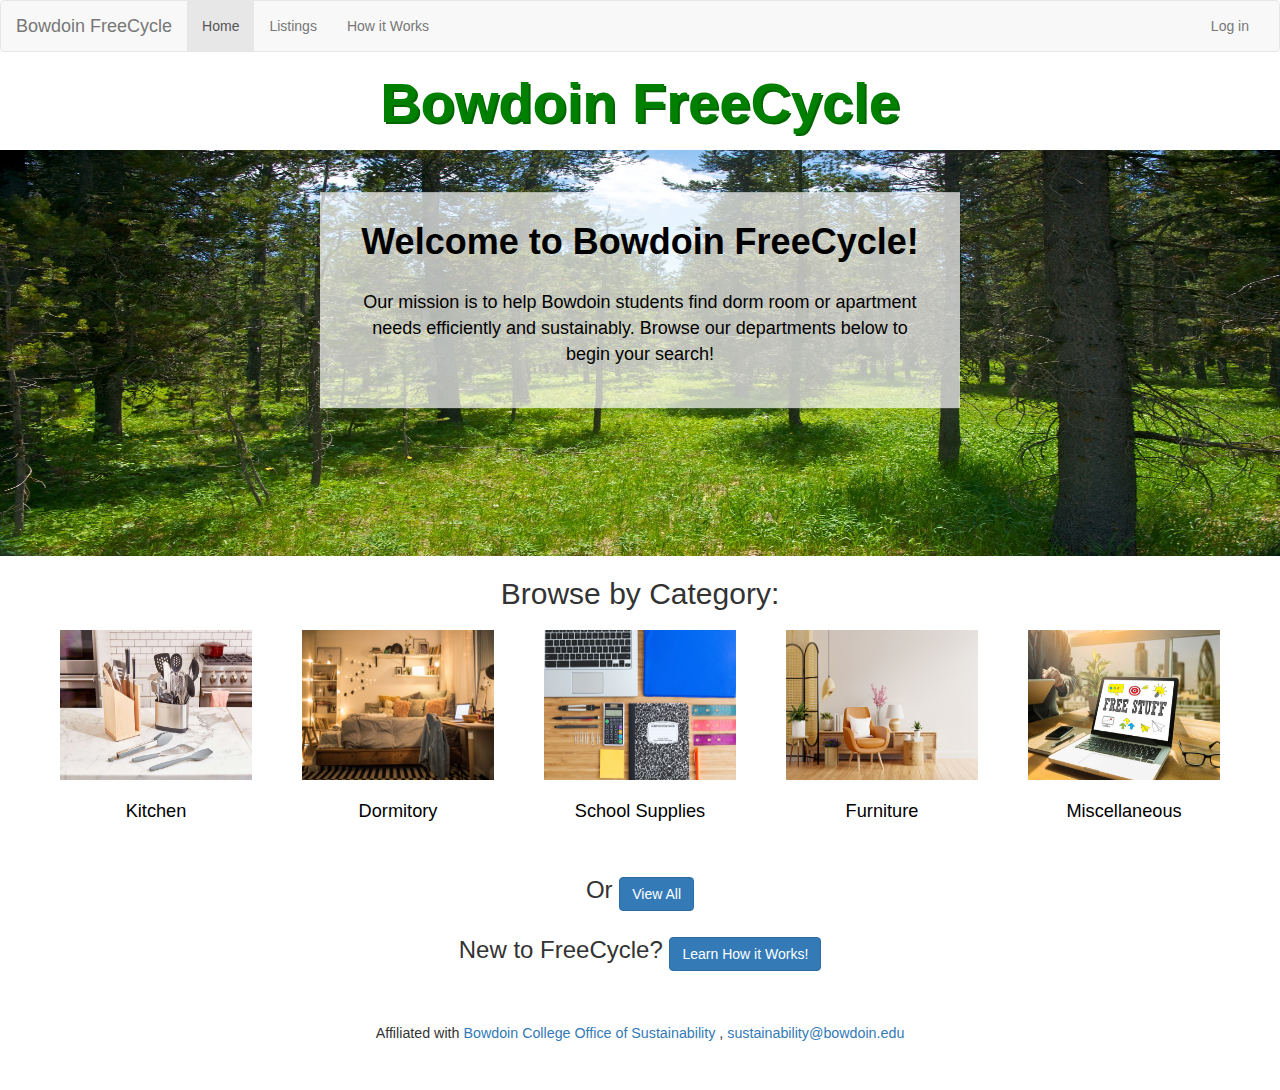
<file: index.html>
<!DOCTYPE html>
<html lang="en">
<head>
  <meta charset="utf-8">
  <meta http-equiv="X-UA-Compatible" content="IE=edge">
    <meta name="viewport" content="width=device-width, initial-scale=1">
  
  <title>Bowdoin FreeCycle</title>
  <link rel="icon" type="image/x-icon" href="assets/recycle.png">
 
  <!-- stylesheets-->
  <link rel="stylesheet" href="https://maxcdn.bootstrapcdn.com/bootstrap/3.3.7/css/bootstrap.min.css" integrity="sha384-BVYiiSIFeK1dGmJRAkycuHAHRg32OmUcww7on3RYdg4Va+PmSTsz/K68vbdEjh4u" crossorigin="anonymous">
  <link rel="stylesheet" href="stylesheets/main.css" >
  
</head>
<body>
  <nav class="navbar navbar-default nav-custom">
    <div class="container-fluid">
        <div class="navbar-header">
          <button type="button" class="navbar-toggle collapsed" data-toggle="collapse" data-target="#bs-example-navbar-collapse-1" aria-expanded="false">
            <span class="sr-only">Toggle navigation</span>
            <span class="icon-bar"></span>
            <span class="icon-bar"></span>
            <span class="icon-bar"></span>
          </button>
          <a class="navbar-brand" href="index.html">
              <span>Bowdoin FreeCycle</span>
          </a>
        </div>

        <div class="collapse navbar-collapse" id="bs-example-navbar-collapse-1">
          <ul class="nav navbar-nav">
            <li class="active"><a href="index.html">Home</a><span class="sr-only">(current)</span></li>
            <li><a href="listings.html">Listings</a></li>
            <li><a href="howitwork.html">How it Works</a></li>
          </ul>
          <ul class="nav navbar-nav navbar-right"></ul>
        </div>
    </div>
  </nav>

  <div class="content">
    <div class="main-content">
      <div class="main-title">
        <h1 class="text-center">Bowdoin FreeCycle</h1>
        <div class="main-image" style="position: relative;">
          <img src="assets/meadow-pine-trees.jpg" alt="Pine tree forest">
          <div class="text-box" style="position: absolute; top: 35%; left: 50%; transform: translate(-50%, -50%);">
            <h2>Welcome to Bowdoin FreeCycle!</h2>
            <p>Our mission is to help Bowdoin students find dorm room or apartment needs efficiently and sustainably. 
              Browse our departments below to begin your search! 
            </p>
          </div>
        </div>
      <h2 style="font-weight: normal; text-align: center;">Browse by Category:</h2>
    </div>
  </div>

  <div class="homecategories">
    <div class="homecategory" >
      <a href="listings.html" onclick="localStorage.setItem('categoryFiltered', 'kitchen')">
        <img class="homecategory img" src="assets/kitchen.jpg" alt="Kitchen Cutlery">
        <h5 class="homecategory-title">Kitchen</h5>
      </a>
    </div>
    <div class="homecategory">
      <a href="listings.html" onclick="localStorage.setItem('categoryFiltered', 'dorm')">
        <img class="homecategory img" src="assets/dorm.jpg" alt="Dormitory">
        <h5 class="homecategory-title">Dormitory</h5>
      </a>
    </div>
    <div class="homecategory">
      <a href="listings.html" onclick="localStorage.setItem('categoryFiltered', 'school')">
        <img class="homecategory img" src="assets/school.png" alt="School Supplies">
        <h5 class="homecategory-title">School Supplies</h5>
      </a>
    </div>
    <div class="homecategory">
      <a href="listings.html" onclick="localStorage.setItem('categoryFiltered', 'furniture')" >
        <img class="homecategory img" src="assets/furniture.png" alt="Chair in living room">
        <h5 class="homecategory-title">Furniture</h5>
      </a>
    </div>
    <div class="homecategory">
      <a href="listings.html" onclick="localStorage.setItem('categoryFiltered', 'other')">
        <img class="homecategory img" src="assets/mis.jpg" alt="Laptop, glasses, notebook on table">
        <h5 class="homecategory-title">Miscellaneous</h5>
      </a>
    </div>
  </div>

  <div class="hometext">
    <h3 class="hometextin" style="font-weight: normal;">Or&nbsp;</h3> 
    <form class="hometextin" action="listings.html">
      <input style="align-items:center" class="btn btn-primary" type="submit" value="View All">
    </form>
  </div>
  <div class="hometext">
    <h3 class="hometextin" style="font-weight: normal;">New to FreeCycle?&nbsp;</h3>
    <form class="hometextin" action="howitwork.html">
      <input style="align-items:center" class="btn btn-primary" type="submit" value="Learn How it Works!">
    </form>
  </div>

  
  <footer> 
    <small>
      Affiliated with 
      <a href="https://www.bowdoin.edu/sustainability/sustainability-initiatives/give-and-go.html">Bowdoin College Office of Sustainability</a>
      , 
      <a href="mailto:sustainability@bowdoin.edu">sustainability@bowdoin.edu</a> 
    </small>
  </footer>

  </div>
  <!-- bootstrap-->
  <script src="https://ajax.googleapis.com/ajax/libs/jquery/3.6.3/jquery.min.js"></script>
  <script src="https://maxcdn.bootstrapcdn.com/bootstrap/3.3.7/js/bootstrap.min.js" integrity="sha384-Tc5IQib027qvyjSMfHjOMaLkfuWVxZxUPnCJA7l2mCWNIpG9mGCD8wGNIcPD7Txa" crossorigin="anonymous"></script>
  <script src="js/main.js"></script>
</body>
  
</html>
</file>
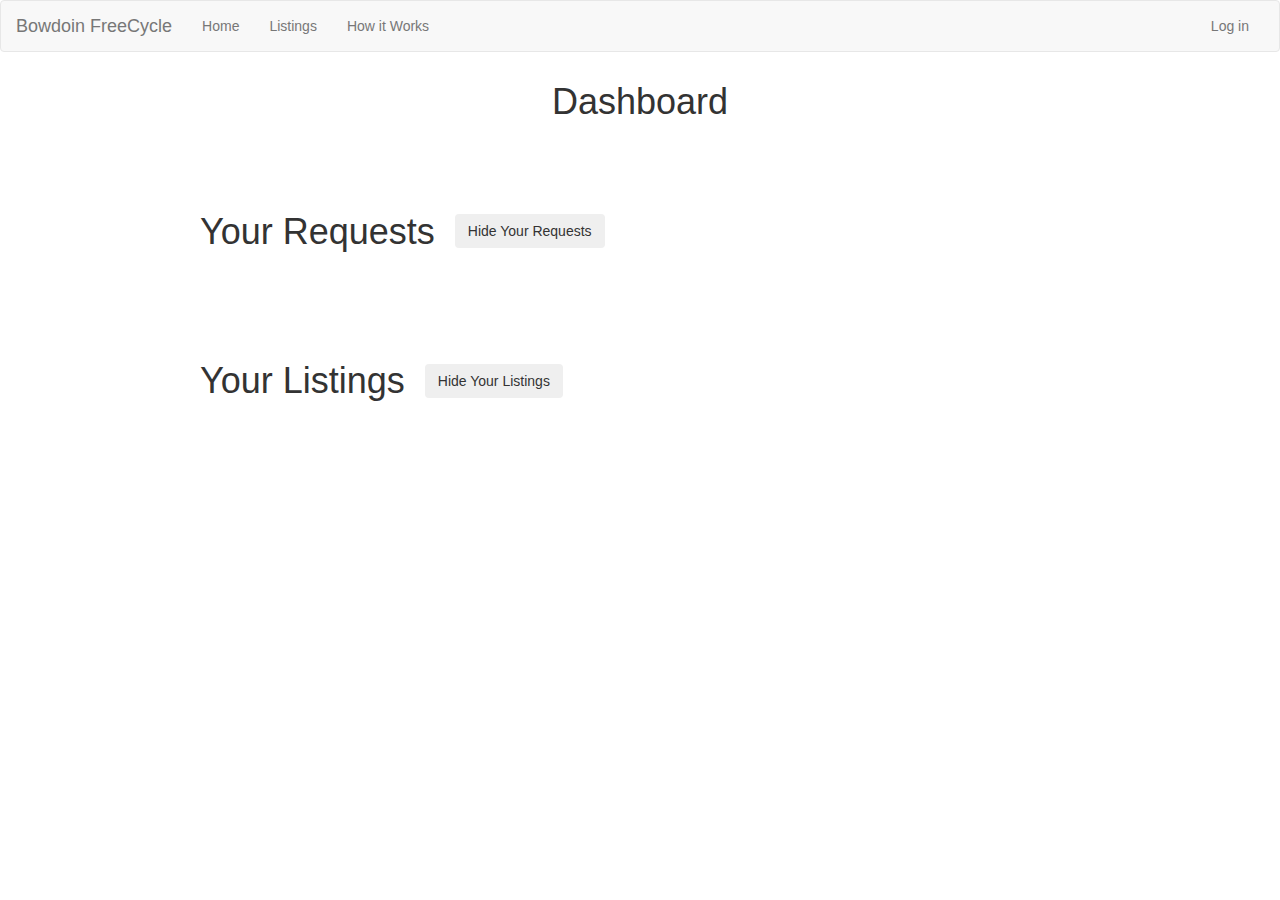
<file: dashboard.html>
<!DOCTYPE html>
<html lang="en">
<head>
  <meta charset="utf-8">
  <meta http-equiv="X-UA-Compatible" content="IE=edge">
    <meta name="viewport" content="width=device-width, initial-scale=1">
  
  <title>Bowdoin FreeCycle</title>
  <link rel="icon" type="image/x-icon" href="assets/recycle.png">
 
  <!-- stylesheets-->
  <link rel="stylesheet" href="https://maxcdn.bootstrapcdn.com/bootstrap/3.3.7/css/bootstrap.min.css" integrity="sha384-BVYiiSIFeK1dGmJRAkycuHAHRg32OmUcww7on3RYdg4Va+PmSTsz/K68vbdEjh4u" crossorigin="anonymous">
  <link rel="stylesheet" href="stylesheets/main.css" >
  
</head>
<body>
  <nav class="navbar navbar-default nav-custom">
    <div class="container-fluid">
        <div class="navbar-header">
          <button type="button" class="navbar-toggle collapsed" data-toggle="collapse" data-target="#bs-example-navbar-collapse-1" aria-expanded="false">
            <span class="sr-only">Toggle navigation</span>
            <span class="icon-bar"></span>
            <span class="icon-bar"></span>
            <span class="icon-bar"></span>
          </button>
          <a class="navbar-brand" href="index.html">
              <span>Bowdoin FreeCycle</span>
          </a>
        </div>

        <div class="collapse navbar-collapse" id="bs-example-navbar-collapse-1">
          <ul class="nav navbar-nav">
            <li><a href="index.html">Home</a><span class="sr-only">(current)</span></li>
            <li><a href="listings.html">Listings</a></li>
            <li><a href="howitwork.html">How it Works</a></li>
          </ul>
          <ul class="nav navbar-nav navbar-right"></ul>
        </div>
    </div>
  </nav>

  <div class="content">
    <div class="main-content">
      <div class="title">
        <h1 class="text-center">Dashboard</h1>
      </div>
      <div class="subtitle">
        <h1 id ="welcomeMessage" class="text-left"></h1>
      </div>
      <div class="dash-section">
        <h1 class="text-left">Your Requests</h1>
        <button id="requests-toggle" class="btn btn-secondary" onclick="toggleSection(this.id)">Hide Your Requests</button>
      </div>
      <div class="requests"></div>
      <div class="dash-section">
        <h1 class="text-left">Your Listings</h1>
        <button id="own-toggle" class="btn btn-secondary" onclick="toggleSection(this.id)">Hide Your Listings</button>
      </div>
      <div class="own"></div>
    </div>
  </div>



  <div class="modal fade" id="listing-modal" tabindex="-1" role="dialog" aria-hidden="true">
    <div class="modal-dialog modal-lg" role="document">
      <div class="modal-content">
        <div class="modal-header">
          <button type="button" class="close" data-dismiss="modal">&times;</button>
          <h4 class="modal-title" >Listing Details</h4>
        </div>
        <div class="modal-body listing-details listing-full"></div>
        <div class="modal-footer">
          <div class="hidden warn-alert cancel-alert alert" role="alert">
            Are you sure you want to cancel this request?
            <button id="dismiss-cancel" type="button" class="btn btn-secondary" onclick="dismissConfirm(this.id)">No</button>
            <button type="button" class="confirm-cancel-btn btn btn-danger">Yes, cancel this request</button>
          </div>
          <div class="hidden warn-alert delete-alert alert" role="alert">
            Are you sure you want to delete this listing?
            <button id="dismiss-delete" type="button" class="btn btn-secondary" onclick="dismissConfirm(this.id)">No</button>
            <button type="button" class="confirm-delete-btn btn btn-danger">Yes, delete this listing</button>
          </div>
          <div class="hidden success-alert alert" role="alert"></div>
          <div class="footer-btns">
            <button type="button" class="btn btn-secondary" data-dismiss="modal">Close</button>
            <button type="button" class="hidden cancel-btn btn btn-danger">Cancel this Request</button>
            <button type="button" class="hidden delete-btn btn btn-danger">Delete this Listing</button>
          </div>
        </div>
      </div>
    </div>
  </div>


  <!-- bootstrap-->
  <script src="https://ajax.googleapis.com/ajax/libs/jquery/3.6.3/jquery.min.js"></script>
  <script src="https://maxcdn.bootstrapcdn.com/bootstrap/3.3.7/js/bootstrap.min.js" integrity="sha384-Tc5IQib027qvyjSMfHjOMaLkfuWVxZxUPnCJA7l2mCWNIpG9mGCD8wGNIcPD7Txa" crossorigin="anonymous"></script>
  <script src="js/dashboard.js"></script>
  <script src="js/listings.js"></script>
  <script src="js/defaultListingsData.js"></script>
  <script src="js/main.js"></script>
</body>

</html>
</file>
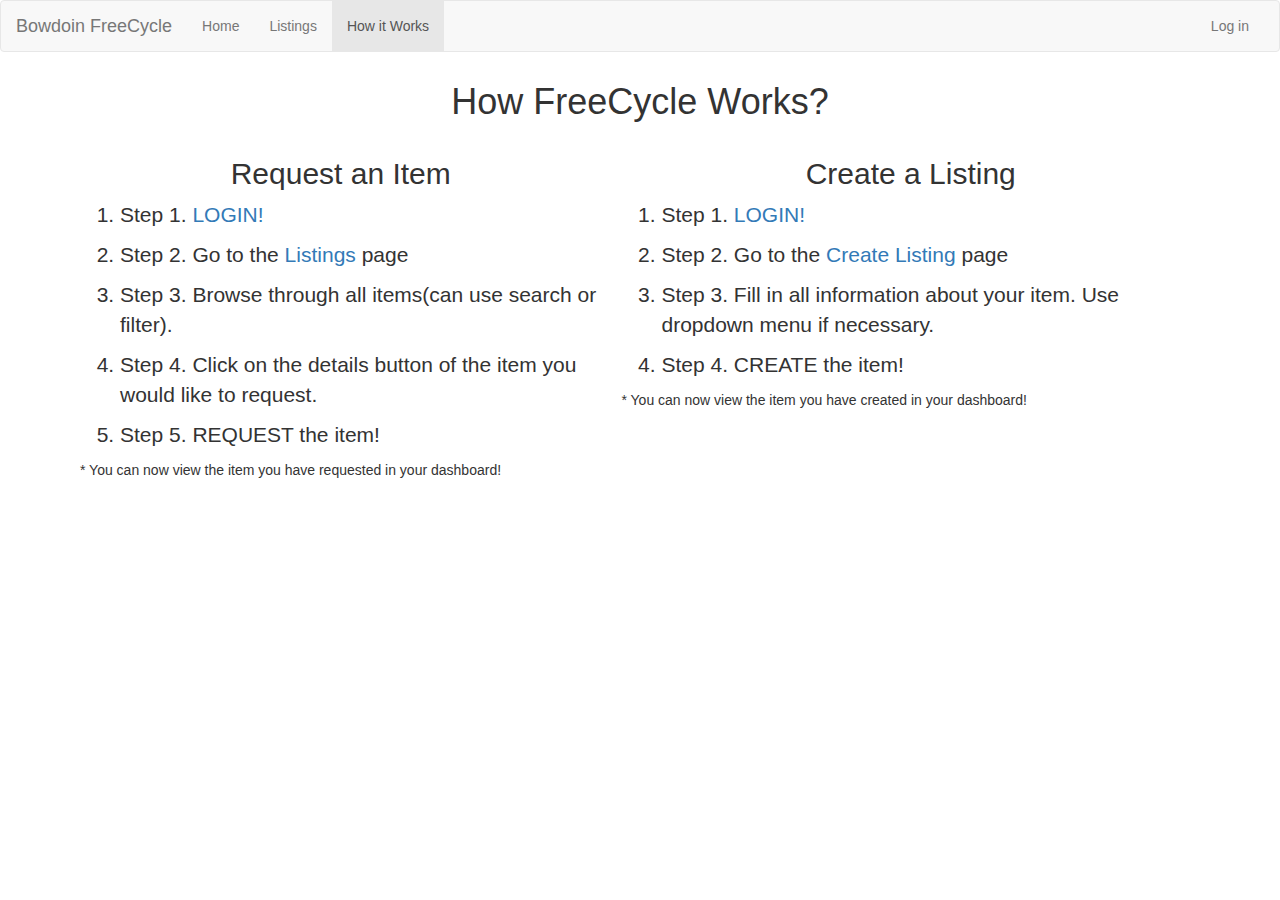
<file: howitwork.html>
<!DOCTYPE html>
<html lang="en">
<head>
  <meta charset="utf-8">
  <meta http-equiv="X-UA-Compatible" content="IE=edge">
    <meta name="viewport" content="width=device-width, initial-scale=1">
  
  <title>Bowdoin FreeCycle</title>
  <link rel="icon" type="image/x-icon" href="assets/recycle.png">
 
  <!-- stylesheets-->
  <link rel="stylesheet" href="https://maxcdn.bootstrapcdn.com/bootstrap/3.3.7/css/bootstrap.min.css" integrity="sha384-BVYiiSIFeK1dGmJRAkycuHAHRg32OmUcww7on3RYdg4Va+PmSTsz/K68vbdEjh4u" crossorigin="anonymous">
  <link rel="stylesheet" href="stylesheets/main.css" >
        
</head>

<body>
    <nav class="navbar navbar-default nav-custom">
        <div class="container-fluid">
            <div class="navbar-header">
            <button type="button" class="navbar-toggle collapsed" data-toggle="collapse" data-target="#bs-example-navbar-collapse-1" aria-expanded="false">
                <span class="sr-only">Toggle navigation</span>
                <span class="icon-bar"></span>
                <span class="icon-bar"></span>
                <span class="icon-bar"></span>
            </button>
            <a class="navbar-brand" href="index.html">
                <span>Bowdoin FreeCycle</span>
            </a>
            </div>
    
            <div class="collapse navbar-collapse" id="bs-example-navbar-collapse-1">
            <ul class="nav navbar-nav">
                <li><a href="index.html">Home</a><span class="sr-only">(current)</span></li>
                <li><a href="listings.html">Listings</a></li>
                <li class="active"><a href="howitwork.html">How it Works</a></li>
            </ul>
            <ul class="nav navbar-nav navbar-right"></ul> 
            </div>
        </div>
    </nav>

  <div class="content">
    <div class="main-content">
      <div class="title">
        <h1 class="text-center">How FreeCycle Works?</h1>
      </div>
    </div>
    
    <div class="container">
        <div class="title">
          <h2 class="text-center">Request an Item</h2>
          <ol class="steps">
            <li>Step 1. <a href="login.html">LOGIN!</a></li>
            <li>Step 2. Go to the <a href="listings.html">Listings</a> page</li>
            <li>Step 3. Browse through all items(can use search or filter).</li>
            <li>Step 4. Click on the details button of the item you would like to request.</li>
            <li>Step 5. REQUEST the item!</li>
          </ol>
          * You can now view the item you have requested in your dashboard!
        </div>
        <div class="title">
          <h2 class="text-center">Create a Listing</h2>
          <ol class="steps">
            <li>Step 1. <a href="login.html">LOGIN!</a></li>
            <li>Step 2. Go to the <a id="create-listing-link" href="create-listing.html">Create Listing</a> page</li>
            <li>Step 3. Fill in all information about your item. Use dropdown menu if necessary. </li>
            <li>Step 4. CREATE the item!</li>
          </ol>
          * You can now view the item you have created in your dashboard!
        </div>
    </div>

  </div>
  <!-- bootstrap-->
  <script src="https://ajax.googleapis.com/ajax/libs/jquery/3.6.3/jquery.min.js"></script>
  <script src="https://maxcdn.bootstrapcdn.com/bootstrap/3.3.7/js/bootstrap.min.js" integrity="sha384-Tc5IQib027qvyjSMfHjOMaLkfuWVxZxUPnCJA7l2mCWNIpG9mGCD8wGNIcPD7Txa" crossorigin="anonymous"></script>
  <script src="js/login.js"></script>
  <script src="js/main.js"></script>
  <script src="js/howitworks.js"></script>
</body>

</html>
</file>
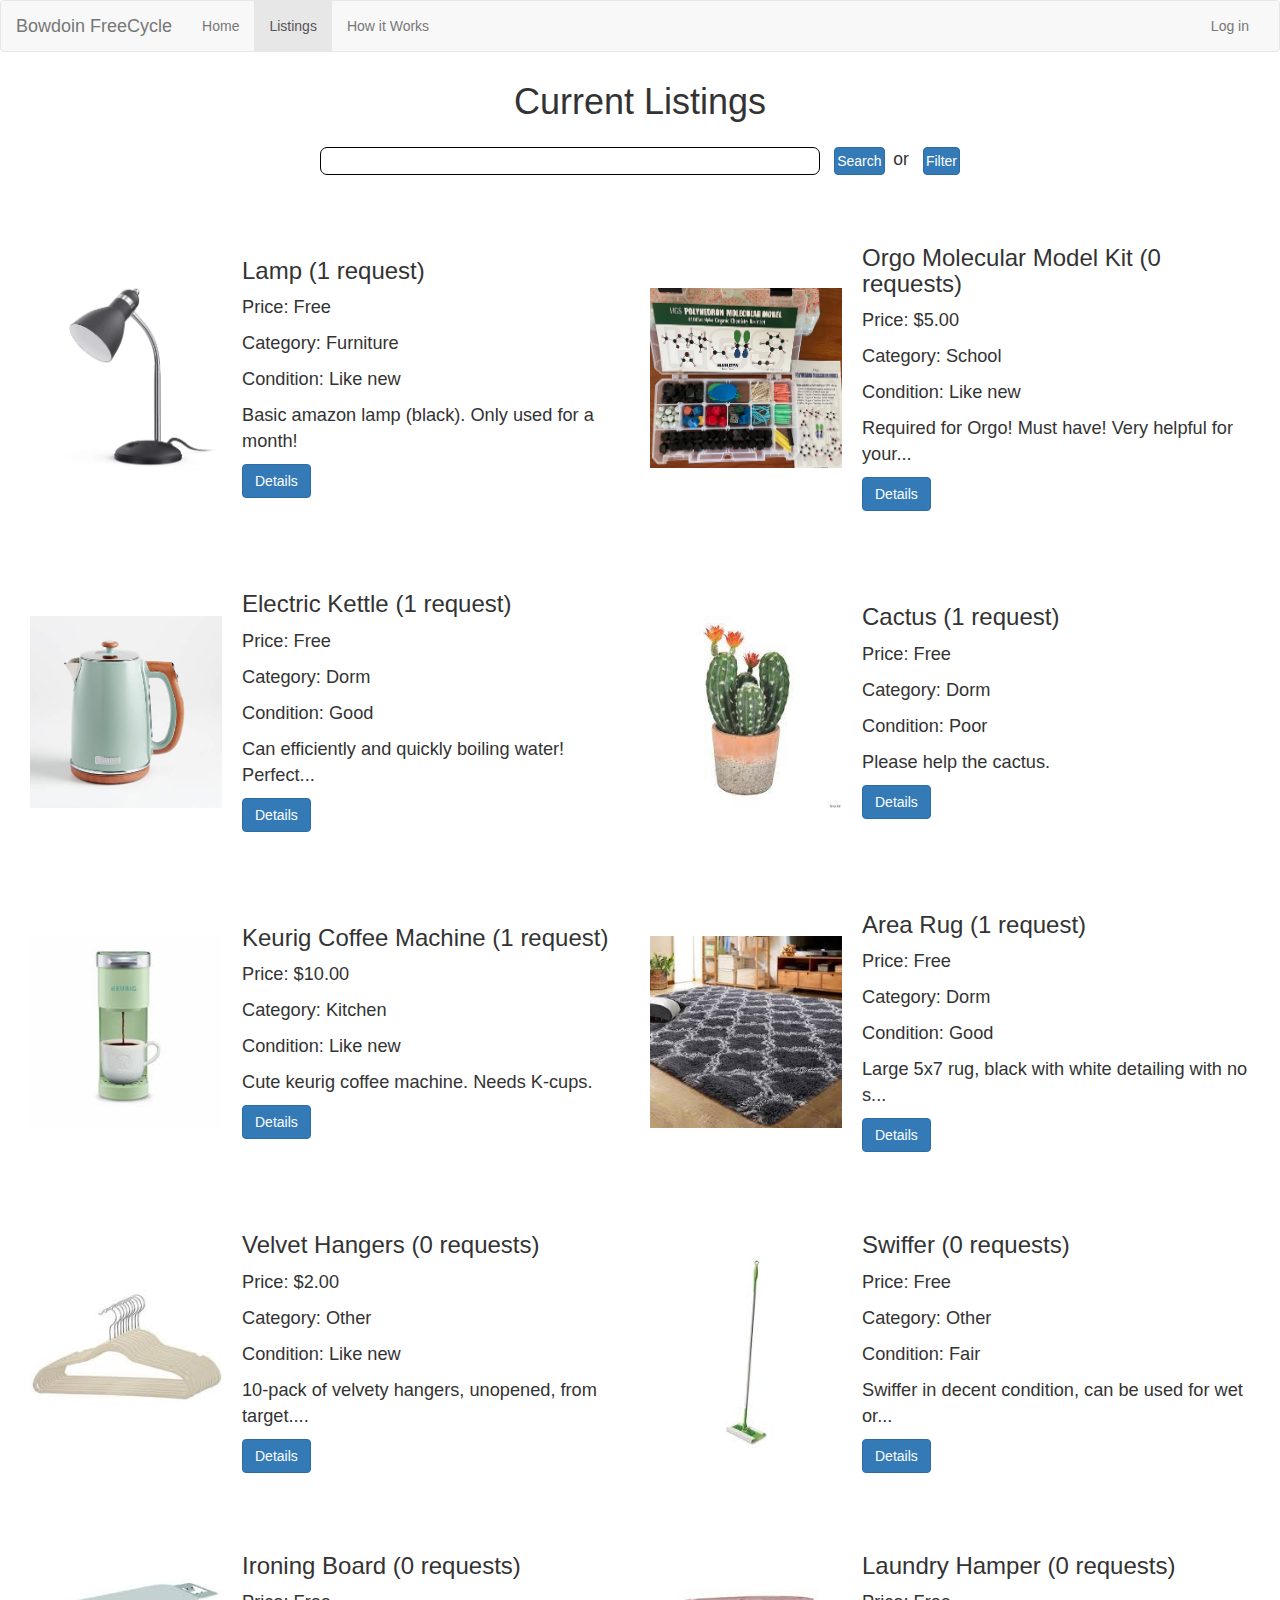
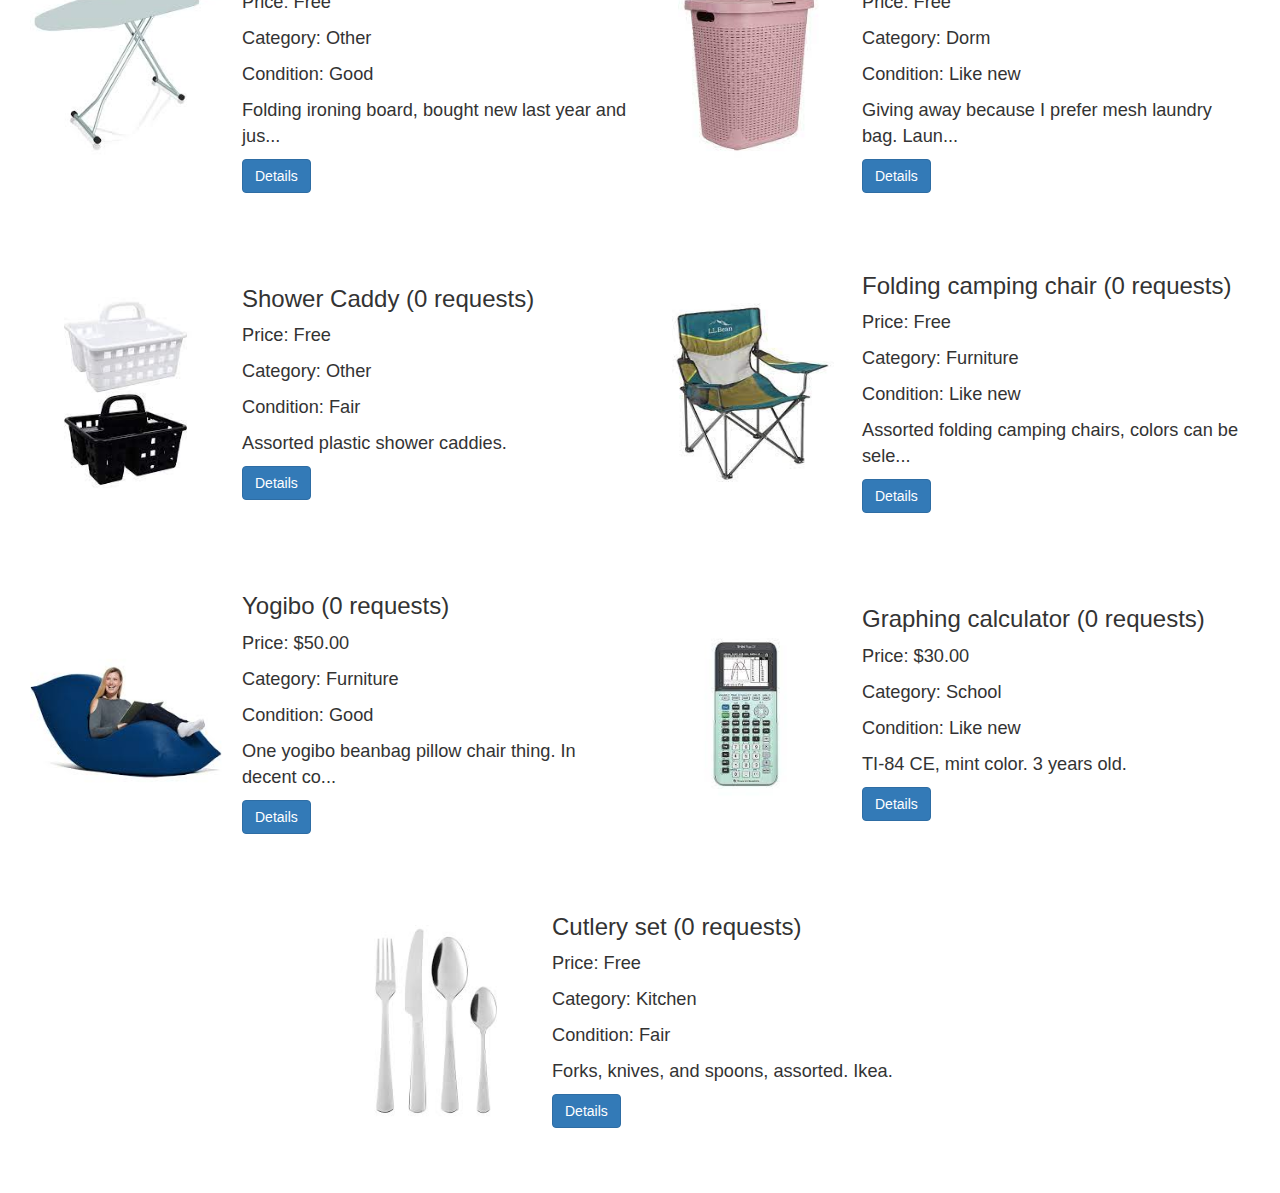
<file: listings.html>
<!DOCTYPE html>
<html lang="en">
<head>
  <meta charset="utf-8">
  <meta http-equiv="X-UA-Compatible" content="IE=edge">
    <meta name="viewport" content="width=device-width, initial-scale=1">
  
  <title>Bowdoin FreeCycle</title>
  <link rel="icon" type="image/x-icon" href="assets/recycle.png">
 
  <!-- stylesheets-->
  <link rel="stylesheet" href="https://maxcdn.bootstrapcdn.com/bootstrap/3.3.7/css/bootstrap.min.css" integrity="sha384-BVYiiSIFeK1dGmJRAkycuHAHRg32OmUcww7on3RYdg4Va+PmSTsz/K68vbdEjh4u" crossorigin="anonymous">
  <link rel="stylesheet" href="stylesheets/main.css" >
  <link rel="stylesheet" href="stylesheets/listing.css" >
  
</head>
<body>
  <nav class="navbar navbar-default nav-custom">
    <div class="container-fluid">
        <div class="navbar-header">
          <button type="button" class="navbar-toggle collapsed" data-toggle="collapse" data-target="#bs-example-navbar-collapse-1" aria-expanded="false">
            <span class="sr-only">Toggle navigation</span>
            <span class="icon-bar"></span>
            <span class="icon-bar"></span>
            <span class="icon-bar"></span>
          </button>
          <a class="navbar-brand" href="index.html">
              <span>Bowdoin FreeCycle</span>
          </a>
        </div>

        <div class="collapse navbar-collapse" id="bs-example-navbar-collapse-1">
          <ul class="nav navbar-nav">
            <li id="main-button"><a href="index.html">Home</a><span class="sr-only">(current)</span></li>
            <li class="active"><a href="listings.html">Listings</a></li>
            <li><a href="howitwork.html">How it Works</a></li>
          </ul>
          <ul class="nav navbar-nav navbar-right"></ul>
        </div>
    </div>
  </nav>

  <div class="content">
    <div class="title">
      <h1 class="text-center">Current Listings</h1>
    </div>

    <div class = "searchbar">

      <input type = "text" id = "search">
      <button class = "button btn btn-primary" id = "searchbutton" onclick = "performSearch()">Search</button>
      <p style="margin-left: .5em;  text-align:center;font-size:1.25em; "> or </p>
      <button class = "button btn btn-primary" id = "filterbutton" data-toggle="modal" data-target="#filter-modal">Filter</button>

    </div>
    
    <div id="filter-list"></div>

    <div class="listings">
    </div>
  </div>

  <!-- From https://getbootstrap.com/docs/4.0/components/modal/ -->
  <div class="modal fade" id="listing-modal" tabindex="-1" role="dialog" aria-hidden="true">
    <div class="modal-dialog modal-lg" role="document">
      <div class="modal-content">
        <div class="modal-header">
          <button type="button" class="close" data-dismiss="modal">&times;</button>
          <h4 class="modal-title" >Listing Details</h4>
        </div>
        <div class="modal-body listing-details listing-full"></div>
        <div class="modal-footer">
          <div class="hidden request-alert alert" role="alert">
            Unable to request: You must <a href="login.html" class="alert-link">log in</a> to request items.
          </div>
          <div class="hidden request-alert alert" role="alert">
            Unable to request: You can't make a request on your own listing.
          </div>
          <div class="hidden request-alert alert" role="alert">
            Unable to request: You already made a request for this listing.
          </div>
          <button type="button" class="btn btn-secondary" data-dismiss="modal">Close</button>
          <button type="button" class="request-btn btn btn-primary">Request</button>
        </div>
      </div>
    </div>
  </div>


  <!-- popup-->
  <div class="modal fade" id="filter-modal" tabindex="-1" role="dialog" aria-hidden="true">
    <div class="modal-dialog" role="document">
      <div class="modal-content">
        <div class="modal-header">
          <button type="button" class="close" data-dismiss="modal">&times;</button>
          <h4 class="modal-title" id="listing-modal-label">Select Filters for Items</h4>
        </div>
        <div class="modal-body">
          <form>
            <div class="form-group">
              <h3 class = "modal-title">Category Filtering </h3>
              <h6 class = "modal-title" style="text-align: left;">If you just want to filter by condition or price, select those only.</h6>
              <div class="form-check" id = "category_check">
                <input class="form-check-input" type="checkbox" id="check1" name="dorm" value="dorm">
                <label class="form-check-label">Dorm</label>
                <input class="form-check-input" type="checkbox" id="check2" name="school" value="school">
                <label class="form-check-label">School</label>
                <input class="form-check-input" type="checkbox" id="check3" name="kitchen" value="kitchen">
                <label class="form-check-label">Kitchen</label>
                <input class="form-check-input" type="checkbox" id="check4" name="furniture" value="furniture">
                <label class="form-check-label">Furniture</label>
                <input class="form-check-input" type="checkbox" id="check5" name="other" value="other">
                <label class="form-check-label">Other</label>
              </div>

              <h3 class = "modal-title">Condition</h3>
              <div class="form-check" id = "condition">
                <input class="form-check-input" type="checkbox" id="cond1" name="poor" value="poor">
                <label class="form-check-label">Poor</label>
                <input class="form-check-input" type="checkbox" id="cond2" name="fair" value="fair">
                <label class="form-check-label">Fair</label>
                <input class="form-check-input" type="checkbox" id="cond3" name="good" value="good">
                <label class="form-check-label">Good</label>
                <input class="form-check-input" type="checkbox" id="cond4" name="likenew" value="like new">
                <label class="form-check-label">Like New</label>
              
              </div>

              <h3 class = "modal-title">Price</h3>
              <label for="price_limit">Enter a maximum price (leave blank or put 0 for FREE):</label>
              <input id = "price_limit" name = "price_limit" type="number" min= "0">
              

            </div>

          </form>

          
        </div>
        <div class="modal-footer">
          <button type="button" class="btn btn-secondary" data-dismiss="modal">Close</button>
          <button id="filter_btn" type="button" class="btn btn-primary" onclick="performFilter()" >Filter</button>
        </div>
      </div>
    </div>
  </div>

  <!-- bootstrap-->
  <script src="https://ajax.googleapis.com/ajax/libs/jquery/3.6.3/jquery.min.js"></script>
  <script src="https://maxcdn.bootstrapcdn.com/bootstrap/3.3.7/js/bootstrap.min.js" integrity="sha384-Tc5IQib027qvyjSMfHjOMaLkfuWVxZxUPnCJA7l2mCWNIpG9mGCD8wGNIcPD7Txa" crossorigin="anonymous"></script>
  <script src="js/main.js"></script>
  <script src="js/listings.js" defer></script>
  <script src="js/listingDisplay.js" defer></script>
  <script src="js/defaultListingsData.js"></script>
</body>

</html>
</file>
<file: stylesheets/main.css>
body {
   background-color: white;
   padding-bottom: 5vh;
}

.content {
   position: relative;
}

img {
   width: 100%;
   height: 29em;
   margin-bottom: 1.5em;
}
 
.homecategories a:link,
.homecategories a:visited {
   color: black;
   text-align: center;
   text-decoration: none;
}

.homecategories a:hover {
   color: gray;
   text-align: center;
   text-decoration: none;
}

.main-title h1{
display: block;
font-size: 4em;
margin-bottom: 0.3em;
margin-left: 0;
margin-right: 0;
font-weight: bold;
color: green;
text-shadow: 2px 2px darkgreen;
}

.text-box {
position: absolute;
top: -30%;
left: 50%;
transform: translate(-50%, -50%);
z-index: 1;
text-align: center;
background-color: rgba(255, 255, 255, 0.7);
padding: 30px;
}

.text-box h2 {
font-size: 36px;
font-weight: bold;
color: #000;
}

.text-box p {
margin-top: 5%;
font-size: 18px;
color: #000;
} 

.navbar {
   margin-bottom: 0;
}

.listings, 
.requests,
.own {
   display: flex;
   flex-direction: row;
   flex-wrap: wrap;
   align-items: center;
   justify-content: center;
   column-gap: 20px;
   row-gap: 80px;
   padding: 2rem;
   margin-top: 50px;
}

.listings img, 
.requests img,
.own img {
   width: 100%;
   height: auto;
   max-width: 15vw;
   max-height: 15vw;
   min-width: 180px;
   min-height: 180px;
   margin-bottom: 0;
} 

.listings h3,
.requests h3,
.listing-details h3 {
   margin-top: 0;
}

.listing {
   display: flex;
   flex-direction: row;
   align-items: center; 
   justify-content: center;
   column-gap: 20px;
   width: 100%;
   min-width: 200px;
   max-width: 600px;
   height: 100%;
}

.listing-details {
   display: flex;
   flex-direction: row;
   align-items: center; 
   column-gap: 20px;
   width: 100%;
   min-width: 200px;
   max-width: 600px;
}

.listing p,
.listing-details p {
   font-size: 1.3em;   
}

.listing-info {
   width: 100%;
}

.listing-full {
   min-width: 550px;
   max-width: unset;
}

.img-btn {
   cursor: pointer;
}

.title {
   padding-top: 1rem;
   padding-bottom: 1.5rem;
   padding-left: 1rem;
   padding-right: 1rem;
}

.subtitle {
   padding-top: 1rem;
   padding-bottom: 1.5rem;
   padding-left: 20rem;
   padding-right: 1rem;
}​

.reserve {
   padding-top: 1rem;
   padding-bottom: 1.5rem;
   padding-left: 20rem;
   padding-right: 1rem;
   font-size: 1.3em; 
}

.hidden {
   visibility: hidden;
   overflow: hidden;
   line-height: 0;
}

.login {
   width: 40%;
   margin: 0 auto;
}

.homecategories {
   display: flex;
   flex-direction: row;
   justify-content: center;
   column-gap: 50px;
   padding: 2rem;
   vertical-align: top;
   text-align: center;
}

.homecategory img {
   width: 100%;
   height: auto;
   max-width: 15vw;
   max-height: 15vw;
   min-width: 150px;
   min-height: 150px;
} 

.homecategory {
   display: flex;
   flex-direction: column;
   align-items: center; 
   column-gap: 20px;
}

.homecategory-title {
   font-size: 1.3em;
   text-align: center;   
}

h2 {
   margin: 0;
   text-align: center;
}

.text-center {
   align-items: center; 
}

.hometext{
   display: table;
   margin: auto; 
   padding-top: 2%;
}

.hometextin{
   display: table-cell;
}

.modal-title {
   text-align: center;
}

.modal-body img {
   width: 100%;
   height: auto;
   max-width: 30vw;
   max-height: 30vw;
   min-width: 300px;
   min-height: 300px;
   margin-bottom: 0;
}

.request-alert {
   background-color: rgb(253, 158, 158);
   text-align: center;
   font-size: 1.8rem;
}

.warn-alert {
   background-color: rgb(255, 240, 195);
   text-align: center;
   font-size: 1.8rem;
}

.success-alert {
   background-color: rgb(202, 244, 185);
   text-align: center;
   font-size: 1.8rem;
}

footer {
   margin-top: 50px;
   font-size: 1.2em;
   text-align: center;
}

.request-info {
   width: 60vw;
   margin-left: auto;
   margin-right: auto;
}

.request-info div {
   padding: 1rem;
}

.request-info img {
   width: 100%;
   height: auto;
   max-width: 15vw;
   max-height: 15vw;
   min-width: 200px;
   min-height: 200px;
}

.cta {
   display: flex;
   flex-direction: row;
   column-gap: 1rem;
   align-items: center;
   justify-content: center;
}

.container {
   column-width: 10em;
   display: flex;
   flex-direction: row;
}

.filter-status {
   padding-left: 1rem;
}

.dash-section {
   display: flex;
   flex-direction: row;
   column-gap: 20px;
   align-items: center;
   margin-top: 20px;
}

.dash-section h1 {
   margin-top: 0;
   margin-bottom: 0;
   padding-left: 20rem;
}

.steps li {
   padding-top: 1rem;
   font-size: 1.5em;
}

@media screen and (max-width: 600px) {
   .listings {
      flex-direction: column;
      column-gap: 0;
      row-gap: 50px;
   }

   .listing {
      flex-direction: column;
      align-items: center;
      row-gap: 20px;
      column-gap: 0;
      min-width: 100px;
      max-width: 200px;
   }

   .listing img {
      margin-bottom: 1rem;
   }

   .modal-body img {
      min-width: 200px;
      min-height: 200px;
   }

   .listing-details {
      flex-direction: column;
      align-items: center;
      row-gap: 20px;
      column-gap: 0;
   }

   .listing-full {
      min-width: 300px;
      max-width: unset;
   }

   .request-info {
      width: 100vw;
   }

   .cta {
      flex-direction: column;
      row-gap: 1rem;
   }

   h1 {
      font-size: 24px;
   }

   .homecategories {
      display: flex;
      flex-direction: column;
      justify-content: center;
      row-gap: 50px;
      padding: 2rem;
      align-items: center;
      vertical-align: top;
      text-align: center;
   }

   .container {
      flex-direction: column;
   }

}

.filtered-state{
   color: black;
   display:inline-block;
   padding: 5px;
   margin-left: 10px;
   background-color: lightgrey;
   border-radius: 5px;

}

#filter-list > p{

   display: inline-block;
}
</file>
<file: stylesheets/listing.css>
.searchbar{
    width: 50%;
    height: 2em;
    margin: auto;   
    display: flex;
    flex-direction: row;
  

}

.searchbar input {
    width: 80%;
    border: 1px solid black;
    border-radius: .5em;
    
    flex-grow: 2;
}

.searchbar .button {
    
    flex-grow: 1;
    margin-left: 1em;
    padding: 2px;
}
</file>
